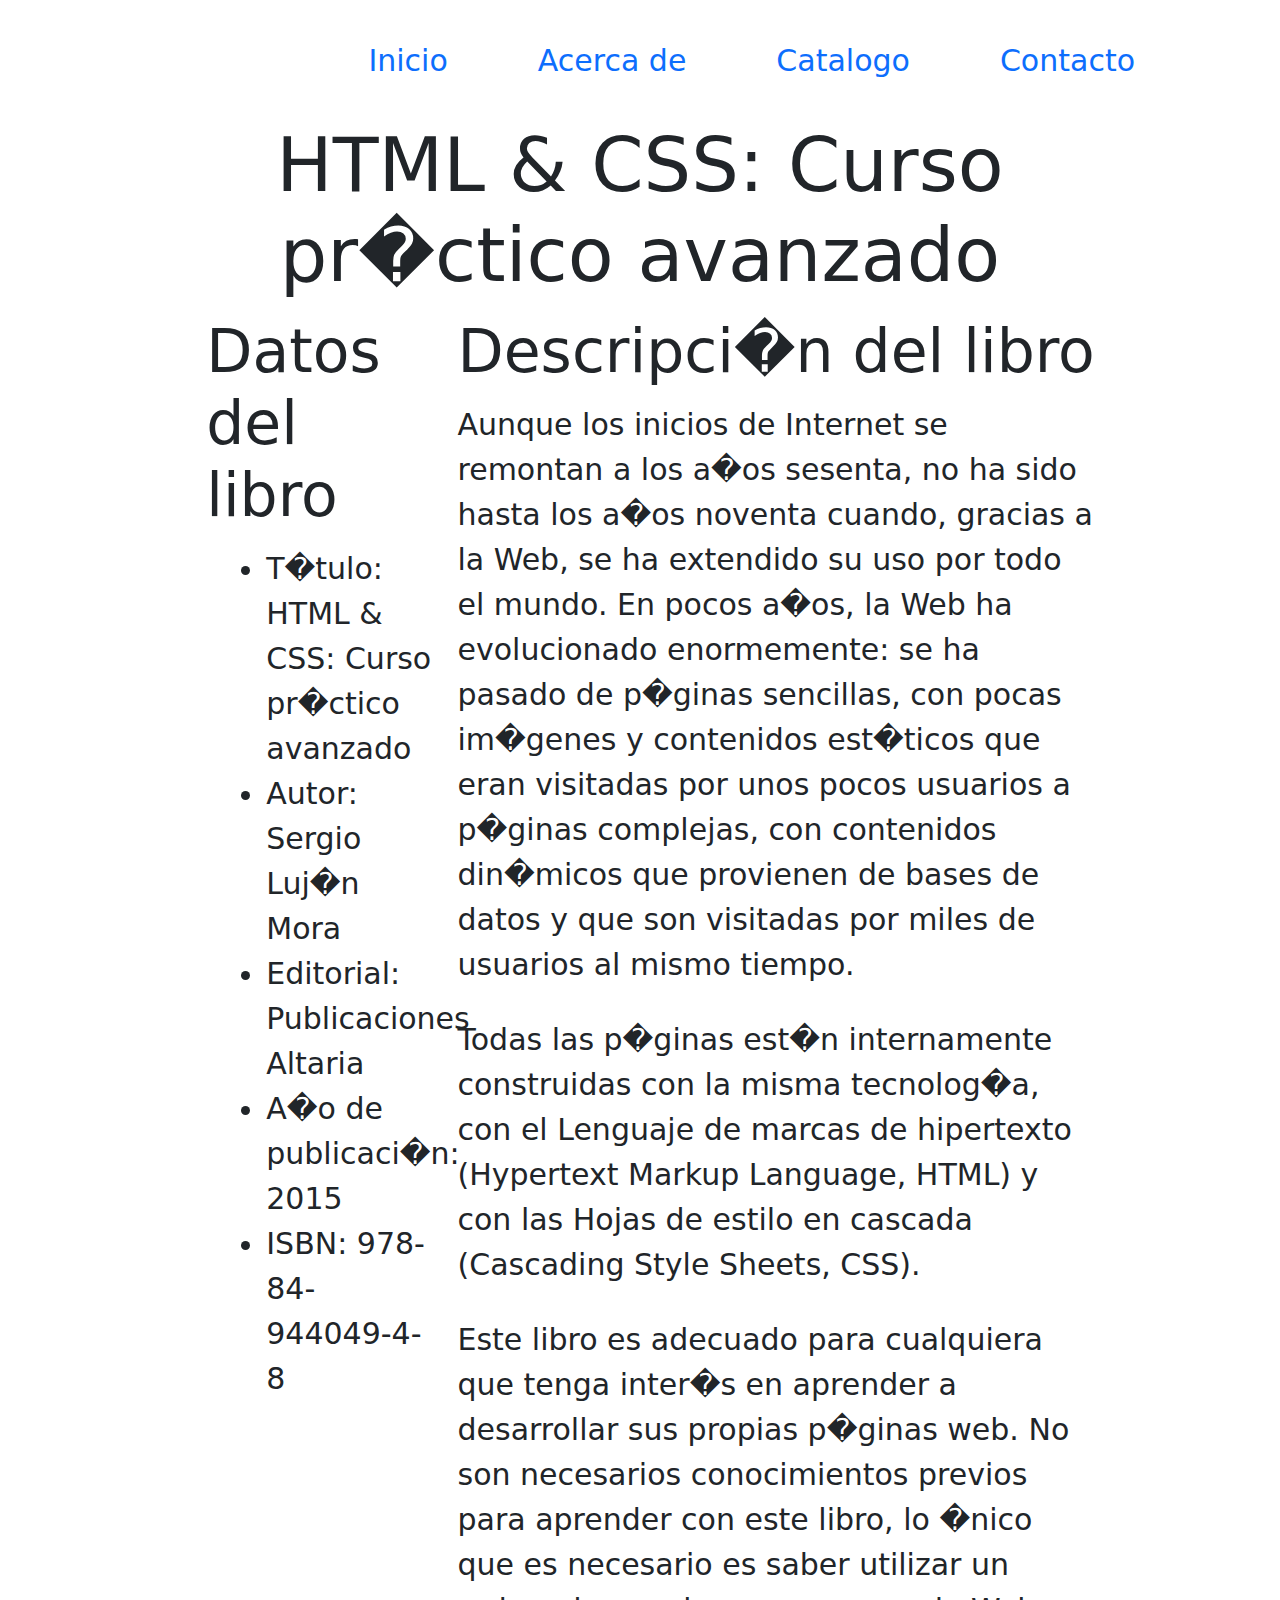
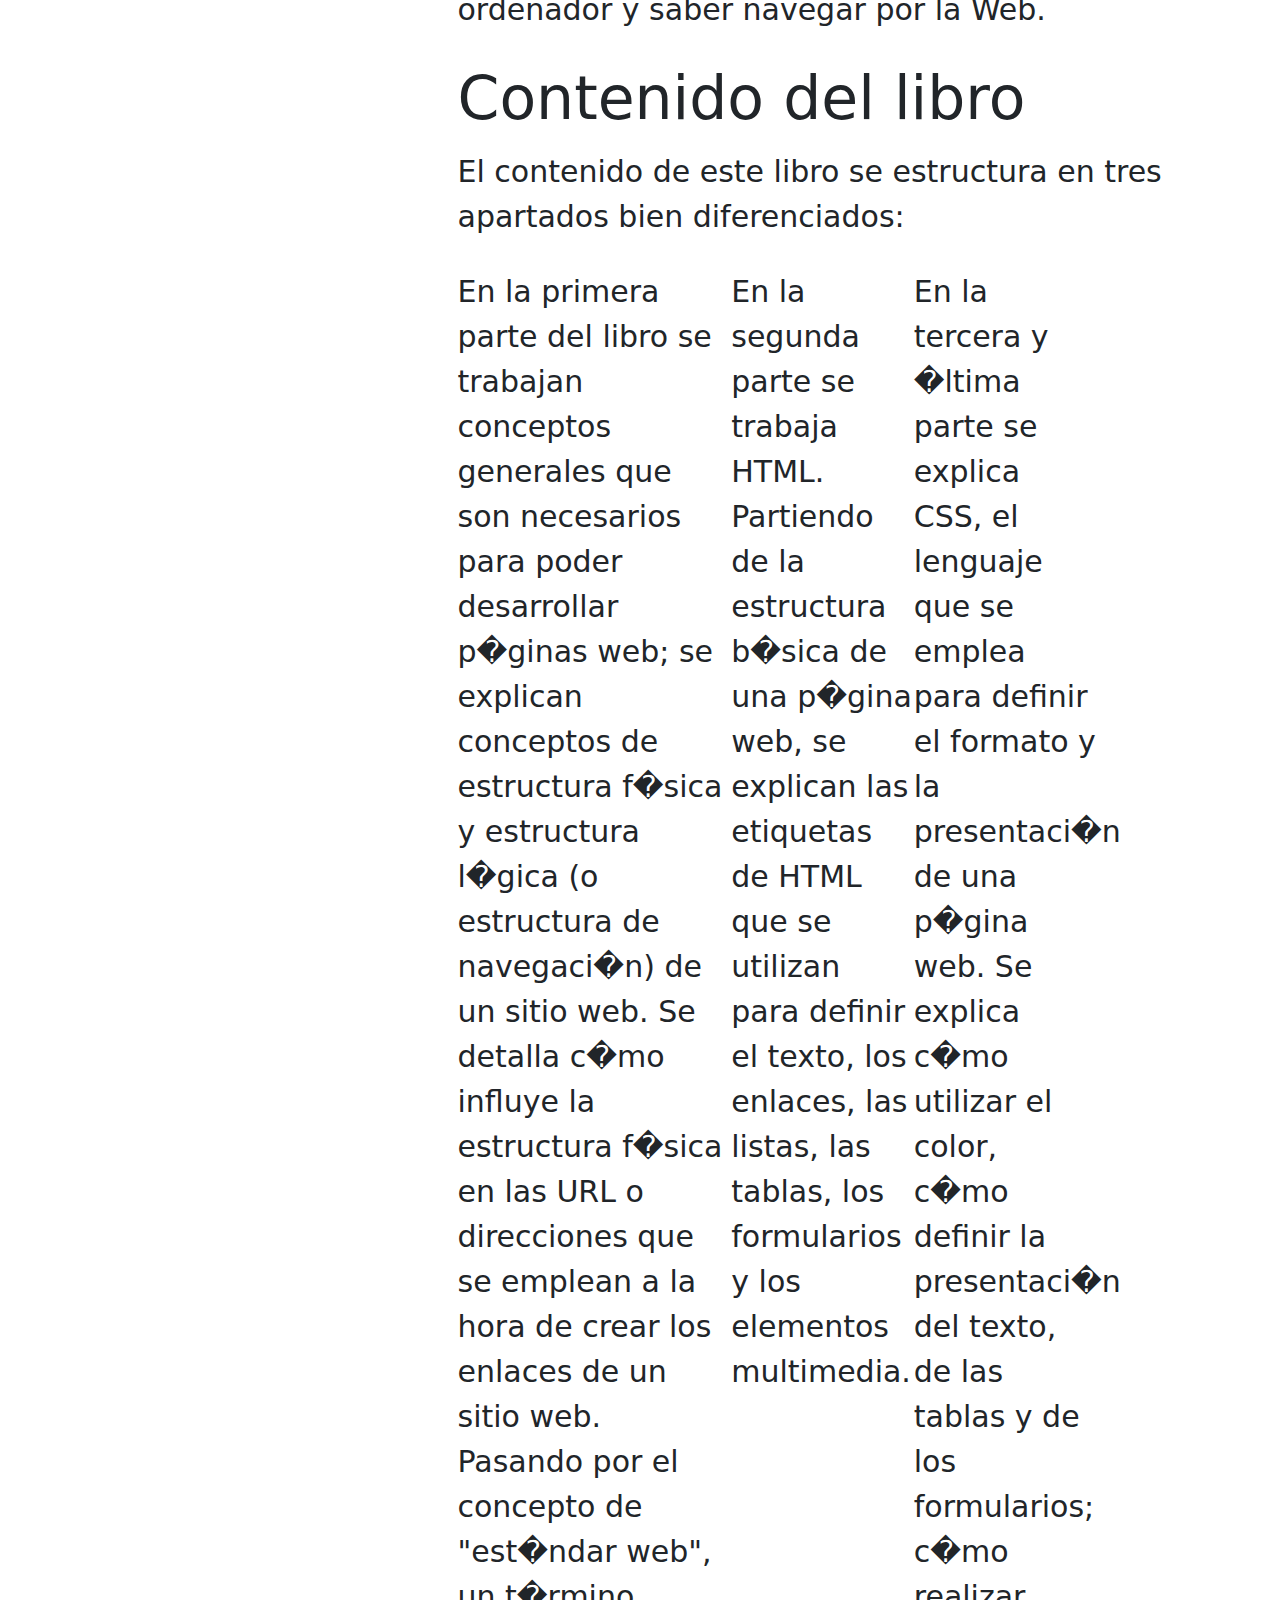
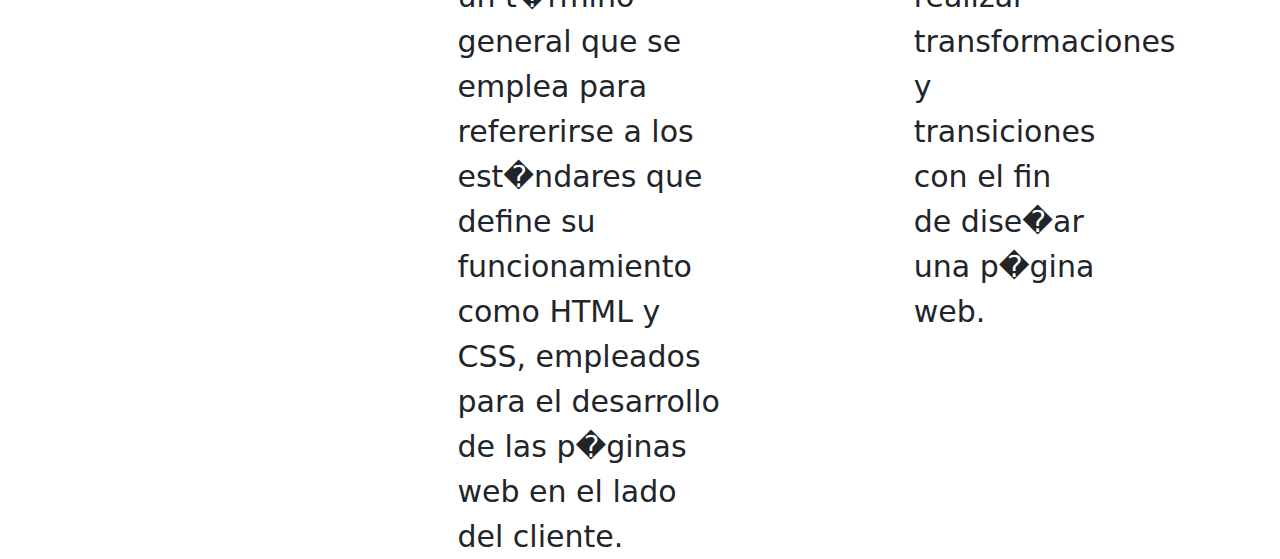
<file: ejercicio2/Diseno-fijo_grid_bootstrap_Gerson.html>
<!DOCTYPE html>
<html>
<head>
<meta charset="utf-8">
  <meta name="viewport" content="width=device-width, initial-scale=1">
  <link rel="stylesheet" href="media.css">
  <link href="https://cdn.jsdelivr.net/npm/bootstrap@5.3.2/dist/css/bootstrap.min.css" rel="stylesheet">
  <script src="https://cdn.jsdelivr.net/npm/bootstrap@5.3.2/dist/js/bootstrap.bundle.min.js"></script>
<title>HTML &amp; CSS: Curso pr�ctico avanzado</title>
</head>
<body class="container">

<div class="container nav justify-content-end p-1"><span class="nav-item p-2"><a class="nav-link" "href="#">Inicio</a></span><span class="nav-item p-2"><a class="nav-link" "href="#">Acerca de</a></span><span class="nav-item p-2"><a class="nav-link" "href="#">Catalogo</a></span><span class="nav-item p-2"><a class="nav-link" "href="#">Contacto</a></span></div>


<h1 class="container text-center">HTML &amp; CSS: Curso pr�ctico avanzado</h1>

<div class="container">

<div class="row">
    <div class="col-sm-1">

</div>

<div class="col-sm-3">
<h2>Datos del libro</h2>

<ul>
<li>T�tulo: HTML &amp; CSS: Curso pr�ctico avanzado</li>
<li>Autor: Sergio Luj�n Mora</li>
<li>Editorial: Publicaciones Altaria</li>
<li>A�o de publicaci�n: 2015</li>
<li>ISBN: 978-84-944049-4-8</li>
</ul>

</div>

<div class="col-sm-7 p-0">

<h2>Descripci�n del libro</h2>

<p>
Aunque los inicios de Internet se remontan a los a�os sesenta, no ha sido hasta los a�os noventa cuando, gracias a la Web, se ha extendido su uso por todo el mundo. En pocos a�os, la Web ha evolucionado enormemente: se ha pasado de p�ginas sencillas, con pocas im�genes y contenidos est�ticos que eran visitadas por unos pocos usuarios a p�ginas complejas, con contenidos din�micos que provienen de bases de datos y que son visitadas por miles de usuarios al mismo tiempo.
</p>

<p>
Todas las p�ginas est�n internamente construidas con la misma tecnolog�a, con el Lenguaje de marcas de hipertexto (Hypertext Markup Language, HTML) y con las Hojas de estilo en cascada (Cascading Style Sheets, CSS).
</p>

<p>
Este libro es adecuado para cualquiera que tenga inter�s en aprender a desarrollar sus propias p�ginas web. No son necesarios conocimientos previos para aprender con este libro, lo �nico que es necesario es saber utilizar un ordenador y saber navegar por la Web.
</p>
</div>

<div class="col-sm-1">

</div>

</div>
</div>


<div class="container">

<div class="row">
    <div class="col-sm-4">

</div>

<div class="col-sm-8 p-0">
<h2>Contenido del libro</h2>

<p>
El contenido de este libro se estructura en tres apartados bien diferenciados:
</p>

</div>
</div>
</div>


<div class="container">

<div class="row">
    <div class="col-sm-4">

</div>

<div class="col-sm-3 p-0">
En la primera parte del libro se trabajan conceptos generales que son necesarios para poder desarrollar p�ginas web; se explican conceptos de estructura f�sica y estructura l�gica (o estructura de navegaci�n) de un sitio web. Se detalla c�mo influye la estructura f�sica en las URL o direcciones que se emplean a la hora de crear los enlaces de un sitio web. Pasando por el concepto de "est�ndar web", un t�rmino general que se emplea para refererirse a los est�ndares que define su funcionamiento como HTML y CSS, empleados para el desarrollo de las p�ginas web en el lado del cliente.
</div>
<div class="col-sm-2 p-0">
En la segunda parte se trabaja HTML. Partiendo de la estructura b�sica de una p�gina web, se explican las etiquetas de HTML que se utilizan para definir el texto, los enlaces, las listas, las tablas, los formularios y los elementos multimedia.
</div>
<div class="col-sm-2 p-0">
En la tercera y �ltima parte se explica CSS, el lenguaje que se emplea para definir el formato y la presentaci�n de una p�gina web. Se explica c�mo utilizar el color, c�mo definir la presentaci�n del texto, de las tablas y de los formularios; c�mo realizar transformaciones y transiciones con el fin de dise�ar una p�gina web.

<div class="col-sm-1">

</div>

</div>
</div>
</div>


</body>
</html>
</file>
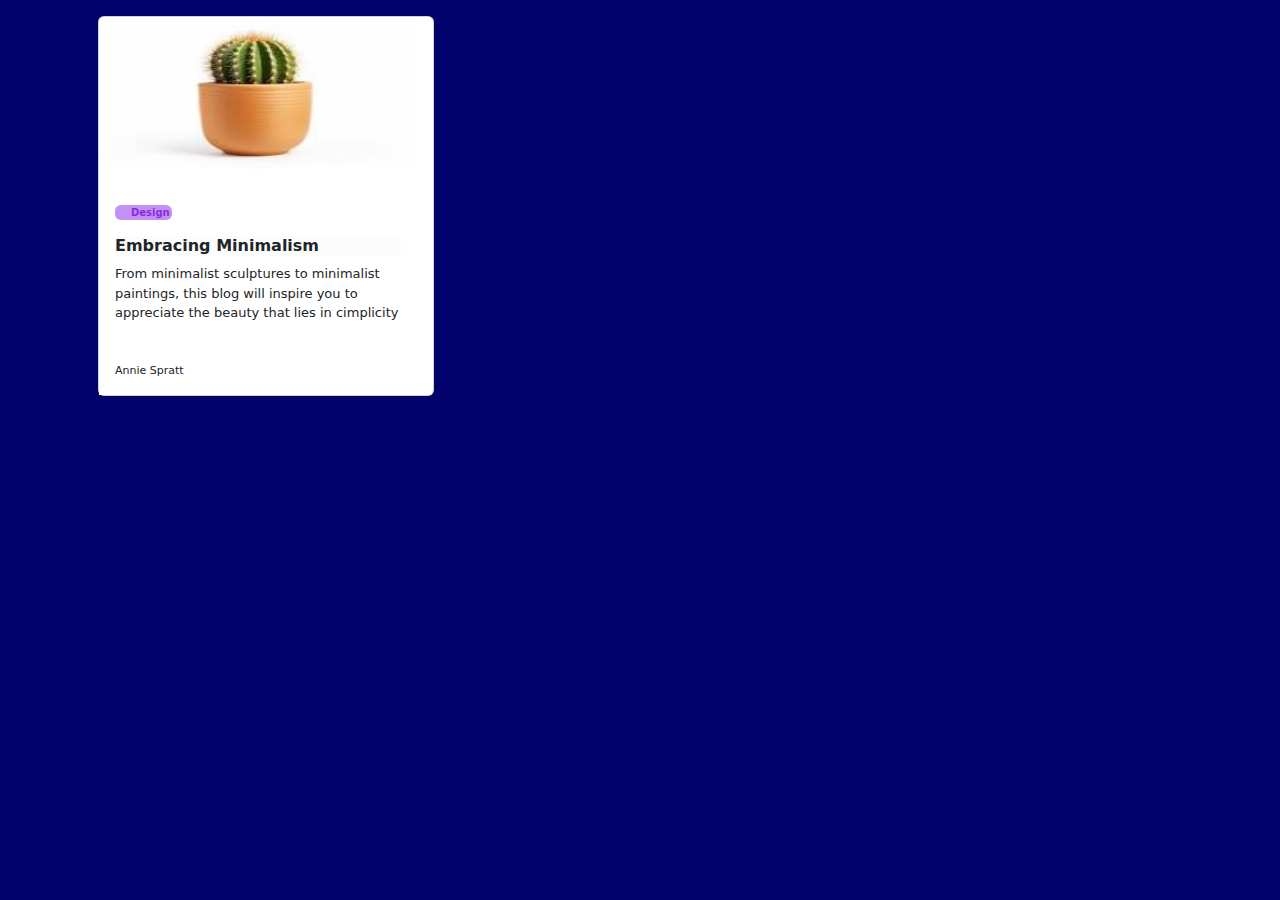
<file: ejercicio4/targeta_sencilla.html>
<!DOCTYPE html>
<html lang="en">
<head>
  <title>Bootstrap Example</title>
  <meta charset="utf-8">
  <meta name="viewport" content="width=device-width, initial-scale=1">
  <link href="estilos.css" rel="stylesheet">
  <link href="https://cdn.jsdelivr.net/npm/bootstrap@5.3.2/dist/css/bootstrap.min.css" rel="stylesheet">
  <script src="https://cdn.jsdelivr.net/npm/bootstrap@5.3.2/dist/js/bootstrap.bundle.min.js"></script>
</head>
<body style="background-color: rgb(2, 2, 109);">

    <div class="container mt-3 misbordes mitamaño">
        
        <div class="card misbordes mitamaño">

          <img class="card-img-top miimagen" src="[data-uri]" alt="Cactus" style="width:100%">
          <div class="card-body" style="background-color:white;">
            <p class="card-text miboton rounded">Design</p>
            <h4 class="card-title mititulo">Embracing Minimalism</h4>
            <div class="mitexto">
              <p class="card-text">From minimalist sculptures to minimalist</p>
              <p class="card-text">paintings, this blog will inspire you to</p>
              <p class="card-text">appreciate the beauty that lies in cimplicity</p>
            </div>
              <p class="card-text minombre">Annie Spratt</p>
          
          </div>

        </div>

    </div>

</body>
</html>
</file>
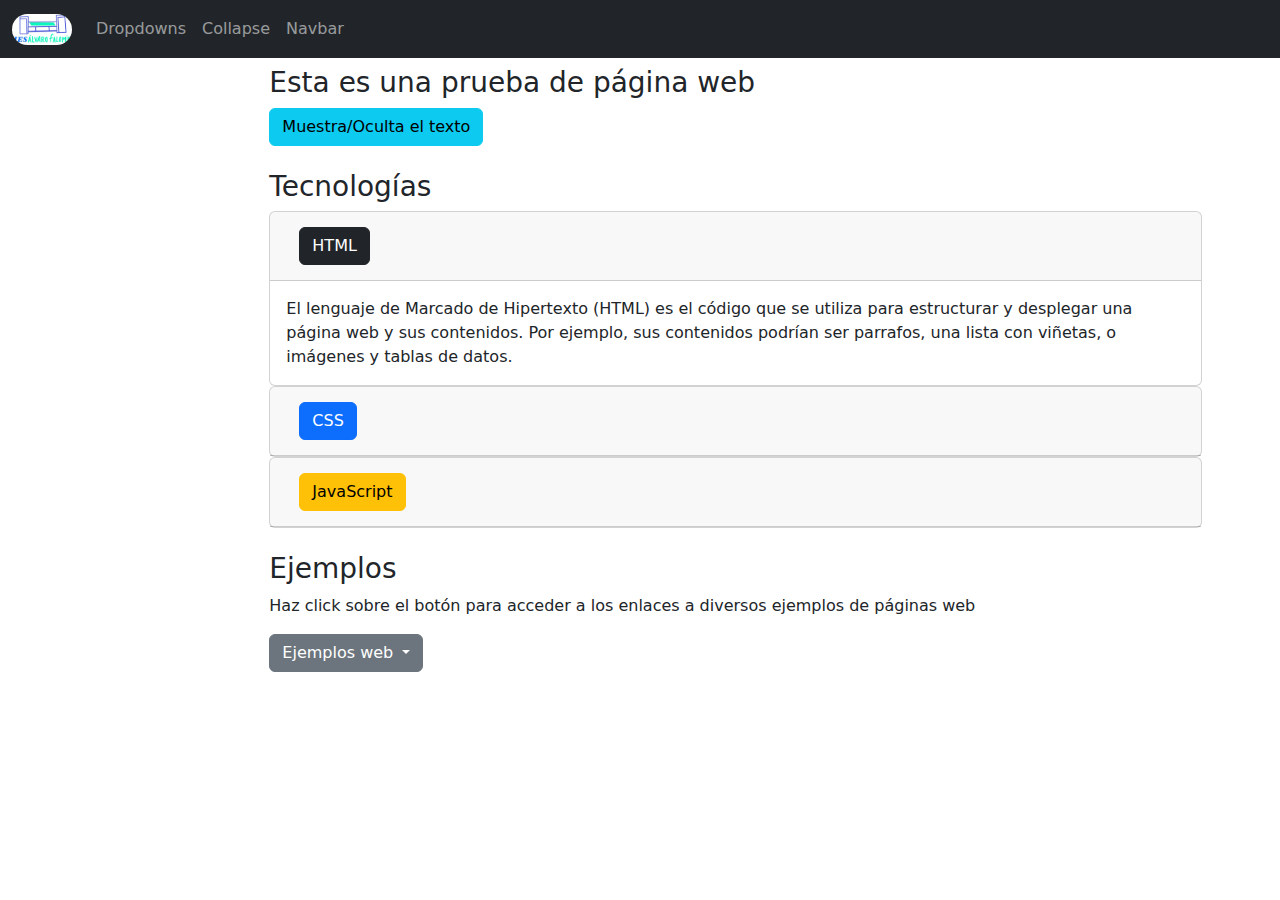
<file: ejercicio5/ejercicio_bootstrap.html>
<!DOCTYPE html>
<html lang="en">
<head>
  <title>Bootstrap Example</title>
  <meta charset="utf-8">
  <meta name="viewport" content="width=device-width, initial-scale=1">
  <link href="https://cdn.jsdelivr.net/npm/bootstrap@5.3.2/dist/css/bootstrap.min.css" rel="stylesheet">
  <script src="https://cdn.jsdelivr.net/npm/bootstrap@5.3.2/dist/js/bootstrap.bundle.min.js"></script>
</head>

<body>

    <nav class="navbar navbar-expand-sm bg-dark navbar-dark">
        <div class="container-fluid">
          <a class="navbar-brand" href="#">
            <img src="[data-uri]"
            alt="Logo" style="width:60px;" class="rounded-pill">
          </a>

            <div class="collapse navbar-collapse" id="collapsibleNavbar">
                <ul class="navbar-nav">
                    <li class="nav-item">
                        <a class="nav-link" href="#">Dropdowns</a>
                    </li>
                    <li class="nav-item">
                        <a class="nav-link" href="#">Collapse</a>
                    </li>
                    <li class="nav-item">
                        <a class="nav-link" href="#">Navbar</a>
                    </li>
                </ul>
            </div>
        </div>

        
      </nav>


      <div class="container p-2">
        <div class="row">
            <div class="col-sm-2"></div>
            <div class="col-sm-10">
                
                <h3>Esta es una prueba de página web</h3>
                
                
                <button type="button" class="btn btn-info" data-bs-toggle="collapse" data-bs-target="#demo">Muestra/Oculta el texto</button>
                <div id="demo" class="collapse">
                    Una Página Web es un documento electrónico que forma parte de la WWW (World Wide Web) generalmente construido en el lenguaje HTML (Hyper Text Markup Language
                    o Lenguaje de Marcado de Hipertexto) ó en XHTML (eXtensible Hyper Text Markup o Lenguaje de Marcado de Hipertexto Extensible).
                </div>
                
                

                <h3 class="pt-4">Tecnologías</h3>




                <div id="accordion">
                    <div class="card">
                      <div class="card-header">
                        <a class="btn" data-bs-toggle="collapse" href="#collapseOne">
                            <button type="button" class="btn btn-dark" data-bs-toggle="collapse" href="#collapseOne">HTML</button>
                        </a>
                      </div>
                      <div id="collapseOne" class="collapse show" data-bs-parent="#accordion">
                        <div class="card-body">
                            El lenguaje de Marcado de Hipertexto (HTML) es el código que se utiliza para estructurar y desplegar una página web y sus contenidos. Por ejemplo, sus contenidos
                            podrían ser parrafos, una lista con viñetas, o imágenes y tablas de datos.
                        </div>
                      </div>
                    </div>
                    <div class="card">
                      <div class="card-header">
                        <a class="collapsed btn" data-bs-toggle="collapse" href="#collapseTwo">
                            <button type="button" class="btn btn-primary" data-bs-toggle="collapse" href="#collapseTwo">CSS</button>
                      </a>
                      </div>
                      <div id="collapseTwo" class="collapse" data-bs-parent="#accordion">
                        <div class="card-body text-primary">
                            CSS son las siglas en inglés para «hojas de estilo en cascada» (Cascading Style Sheets). Básicamente, es un lenguaje que maneja el diseño y presentación de las páginas
                            web ,es decir, cómo lucen cuando un usuario las visita. Funciona junto con el lenguaje HTML que se encarga del contenido básico de los sitios. Se les denomina hojas de
                            estilo «en cascada» porque puedes tener varias y una de ellas con las propiedades heredadas (o «en cascada») de otras. Para muchas personas , una simple plantilla de
                            blog es suficiente. Aun así, cuando quieras personalizar la apariencia de un sitio, ncesitarás implementar CSS que, en conjunto con un buen CMS, te ayudará a
                            potenciar el alcance de tu contenido.
                        </div>
                      </div>
                    </div>
                    <div class="card">
                      <div class="card-header">
                        <a class="collapsed btn" data-bs-toggle="collapse" href="#collapseThree">
                            <button type="button" class="btn btn-warning" data-bs-toggle="collapse" href="#collapseThree">JavaScript</button>
                        </a>
                      </div>
                      <div id="collapseThree" class="collapse" data-bs-parent="#accordion">
                        <div class="card-body text-warning">
                            JavaScript es un lenguaje de programación o de secuencias de comandos que te permite implementar funciones complejas en páginas web. Cada vez que una página
                            web hace algo más que sentarse allí y mostrar información estática para que las veas, muestra oportunas actualizaciones de contenido, mapas interactivos, animación
                            de Gráficos 2D/3D, desplazamiento de máquinas reproductoras de vídeo, etc., puedes apostar que probablemente JavaScript está involucrado. Es la tercera capa del
                            pastel de las tecnologías web estándar, dos de las cuales (HTML y CSS) hemos cubierto con mucho más detalle en otras partes del Área de aprendizaje. 
                        </div>
                      </div>
                    </div>
                  </div>


                  <h3 class="pt-4">Ejemplos</h3>
                  <p>Haz click sobre el botón para acceder a los enlaces a diversos ejemplos de páginas web</p>


                  <div class="dropdown">
                    <button type="button" class="btn btn-secondary dropdown-toggle" data-bs-toggle="dropdown">
                        Ejemplos web
                    </button>
                    <ul class="dropdown-menu">
                      <li><a class="dropdown-item text-warning" href="https://www.pennyjuice.com/">Pennyjuice : abuso del color</a></li>
                      <li><a class="dropdown-item" href="https://www.louvre.fr/en/online-tours">Elegante : museo del Louvre</a></li>
                      <li><a class="dropdown-item text-danger" href="https://www.lingscars.com/">LingsCARS : indescriptible</a></li>
                    </ul>
                  </div>


                </div>

            </div>
        </div>
      </div>


      

</body>
</html>
</file>
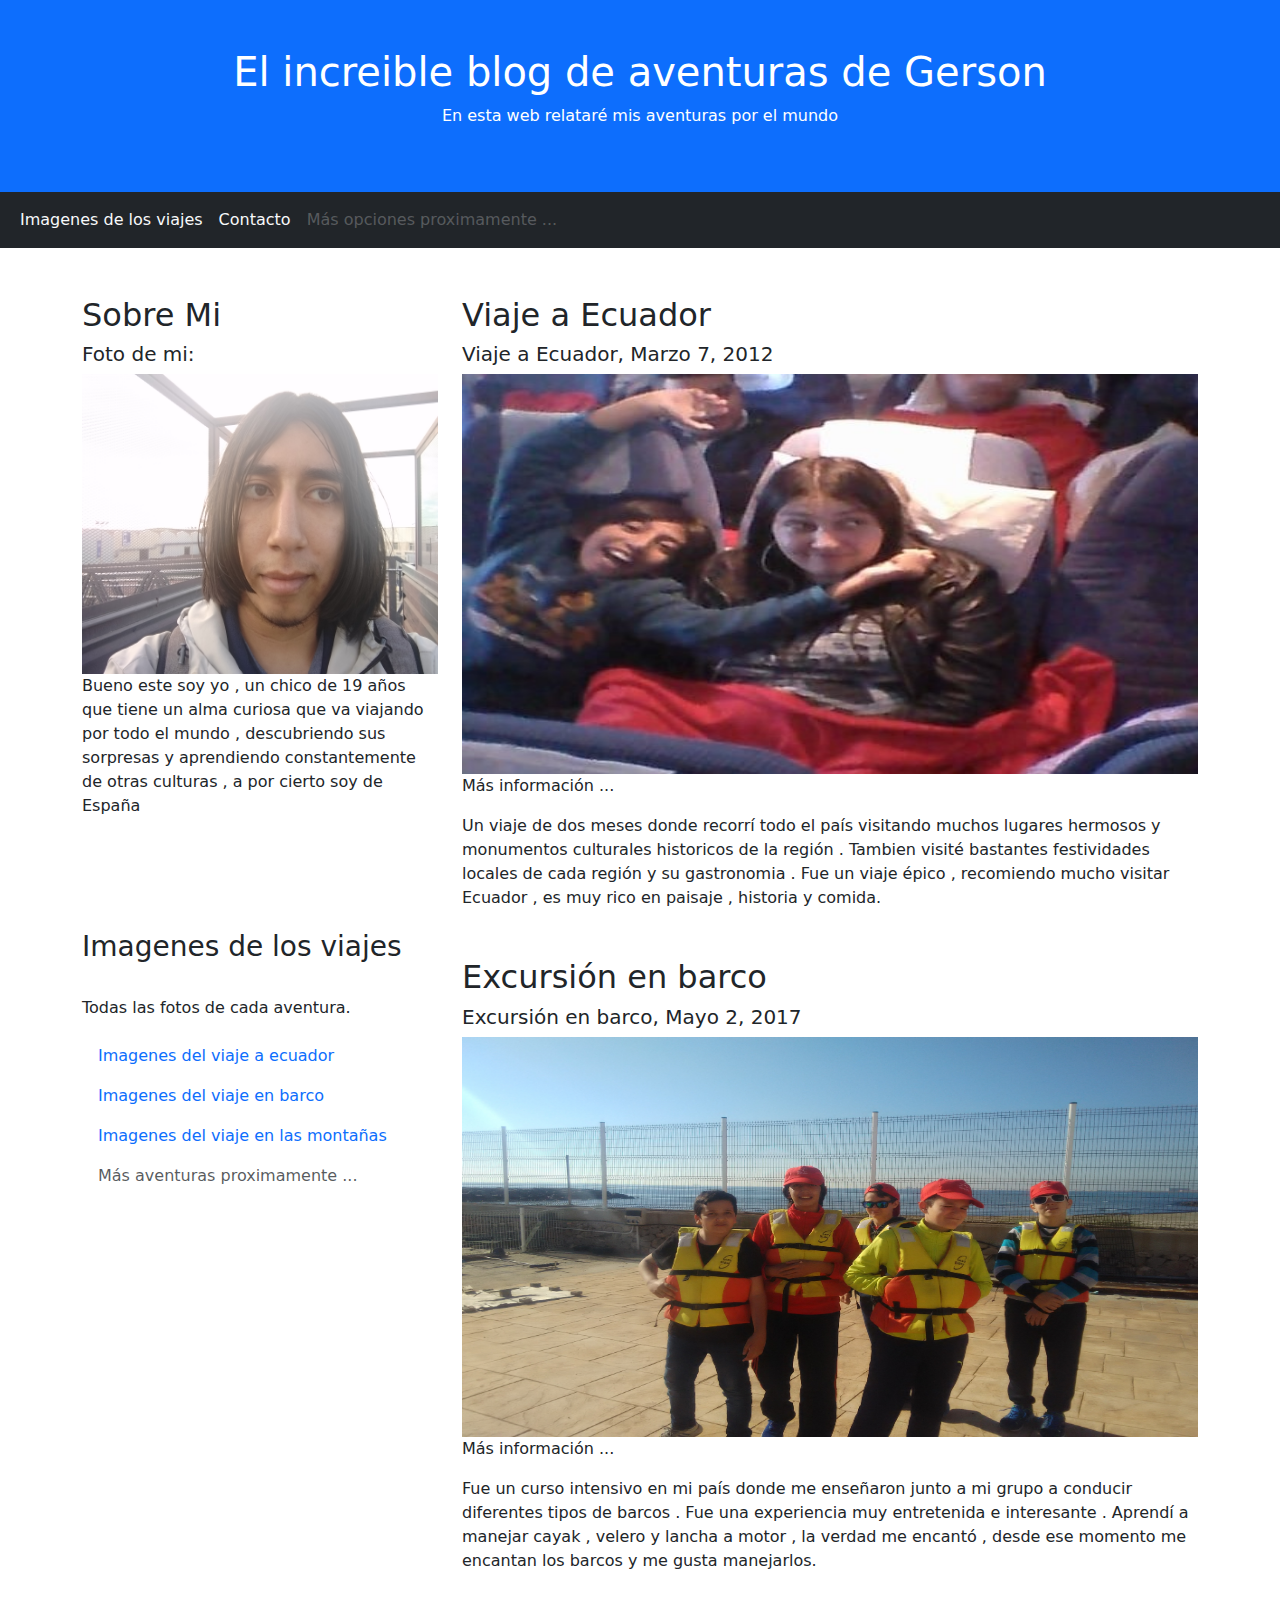
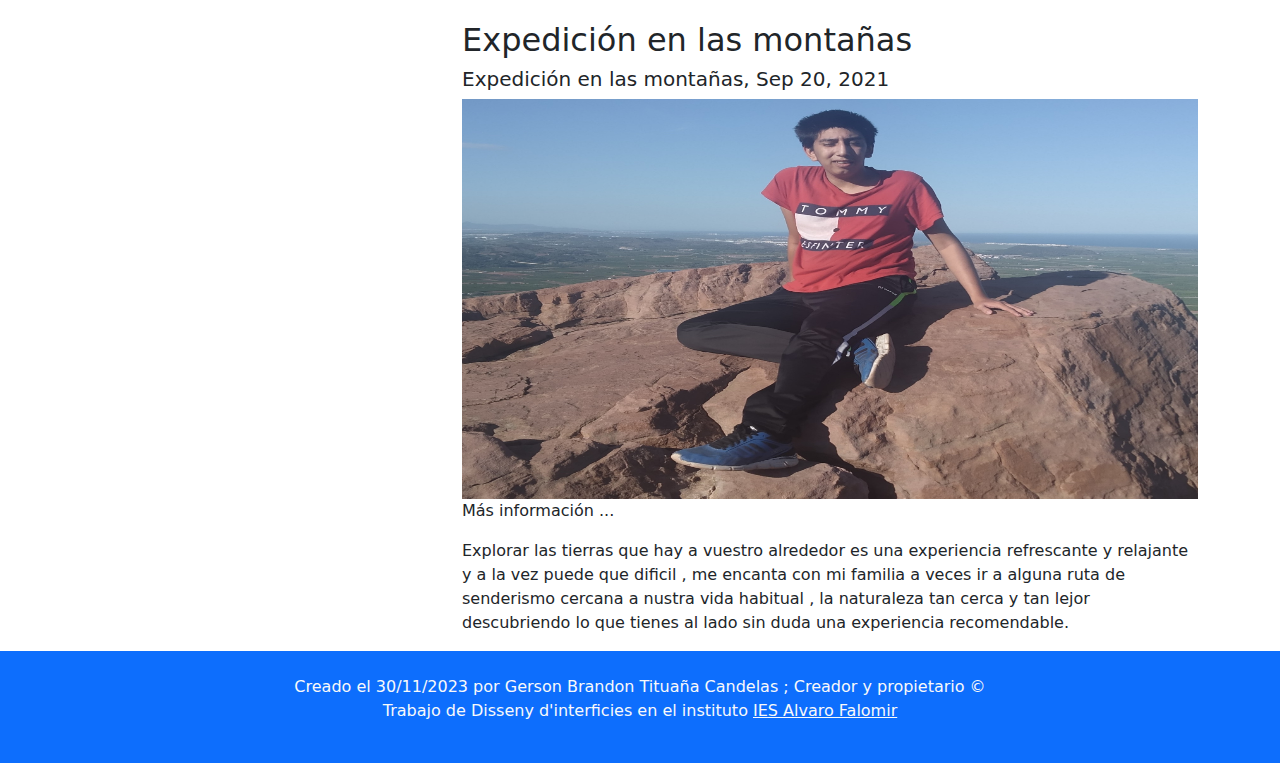
<file: ejercicio8/Template_Gerson/mytemplate.html>
<!DOCTYPE html>
<html lang="en">
<head>
  <title>Bootstrap 5 Website Example</title>
  <meta charset="utf-8">
  <meta name="viewport" content="width=device-width, initial-scale=1">
  <link href="https://cdn.jsdelivr.net/npm/bootstrap@5.3.2/dist/css/bootstrap.min.css" rel="stylesheet">
  <script src="https://cdn.jsdelivr.net/npm/bootstrap@5.3.2/dist/js/bootstrap.bundle.min.js"></script>
  <style>
  .fakeimg {
    height: 200px;
    background: #aaa;
  }
  </style>
</head>
<body>

<header class="p-5 bg-primary text-white text-center">
  <h1>El increible blog de aventuras de Gerson</h1>
  <p>En esta web relataré mis aventuras por el mundo</p> 
</header>

<nav class="navbar navbar-expand-sm bg-dark navbar-dark">
  <div class="container-fluid">
    <ul class="navbar-nav">
      <li class="nav-item">
        <a class="nav-link text-light" href="#img_viajes">Imagenes de los viajes</a>
      </li>
      <li class="nav-item">
        <a class="nav-link text-light" href="paginas/contacto.html">Contacto</a>
      </li>
      <li class="nav-item">
        <a class="nav-link disabled" href="#">Más opciones proximamente ...</a>
      </li>
    </ul>
  </div>
</nav>

<div class="container mt-5">
  <div class="row">
    <div class="col-sm-4">
      <h2>Sobre Mi</h2>
      <h5>Foto de mi:</h5>
      <img src="imagenes/mi_imagen.jpg" style="height: 300px;width: 100%;">
      <p>Bueno este soy yo , un chico de 19 años que tiene un alma curiosa que va viajando por todo el mundo , descubriendo sus sorpresas y aprendiendo constantemente de otras culturas , a por cierto soy de España</p>
    <div class="pt-5 pb-2">
      <h3 id="img_viajes" class="mt-4 pt-4">Imagenes de los viajes</h3>
      <p class="pt-4">Todas las fotos de cada aventura.</p>
      <ul class="nav nav-pills flex-column">
        <li class="nav-item">
          <a class="nav-link" href="paginas/carrusel_viaje_ecuador.html">Imagenes del viaje a ecuador</a>
        </li>
        <li class="nav-item">
          <a class="nav-link" href="paginas/carrusel_viaje_barco.html">Imagenes del viaje en barco</a>
        </li>
        <li class="nav-item">
            <a class="nav-link" href="paginas/carrusel_viaje_montañas.html">Imagenes del viaje en las montañas</a>
        </li>
        <li class="nav-item">
          <a class="nav-link disabled" href="#">Más aventuras proximamente ...</a>
        </li>
      </ul>
    </div>
      <hr class="d-sm-none">
    </div>
    <div class="col-sm-8">
      <h2>Viaje a Ecuador</h2>
      <h5>Viaje a Ecuador, Marzo 7, 2012</h5>
      <img src="imagenes/imagenes_viaje_ecuador/viaje _ecuador_titulo.jpg" alt="Yo en ecuador" style="height: 400px;width: 100%;">
      <p>Más información ...</p>
      <p>Un viaje de dos meses donde recorrí todo el país visitando muchos lugares hermosos y monumentos culturales historicos de la región . Tambien visité bastantes festividades locales de cada región y su gastronomia . Fue un viaje épico , recomiendo mucho visitar Ecuador , es muy rico en paisaje , historia y comida.</p>

      <h2 class="mt-5">Excursión en barco</h2>
      <h5>Excursión en barco, Mayo 2, 2017</h5>
      <img src="imagenes/imagenes_viaje_barco/titulo_viaje_barco.jpg" alt="Yo en barco" style="height: 400px;width: 100%;">
      <p>Más información ...</p>
      <p>Fue un curso intensivo en mi país donde me enseñaron junto a mi grupo a conducir diferentes tipos de barcos . Fue una experiencia muy entretenida e interesante . Aprendí a manejar cayak , velero y lancha a motor , la verdad me encantó , desde ese momento me encantan los barcos y me gusta manejarlos.</p>
    
      <h2 class="mt-5">Expedición en las montañas</h2>
      <h5>Expedición en las montañas, Sep 20, 2021</h5>
      <img src="imagenes/imagenes_viaje_montañas/titulo_viaje_montaña.jpg" alt="Yo en las montañas" style="height: 400px;width: 100%;">
      <p>Más información ...</p>
      <p>Explorar las tierras que hay a vuestro alrededor es una experiencia refrescante y relajante y a la vez puede que dificil , me encanta con mi familia a veces ir a alguna ruta de senderismo cercana a nustra vida habitual , la naturaleza tan cerca y tan lejor descubriendo lo que tienes al lado sin duda una experiencia recomendable.</p>

    </div>
  </div>
</div>



<footer class="p-4 bg-primary">

  <p class="text-center text-light">Creado el 30/11/2023 por Gerson Brandon Tituaña Candelas ; Creador y propietario &#169<br>Trabajo de Disseny d'interficies en el instituto <a class="text-light" href="https://www.iesalvarofalomir.es/">IES Alvaro Falomir</a></p>

</footer>


</body>
</html>
</file>
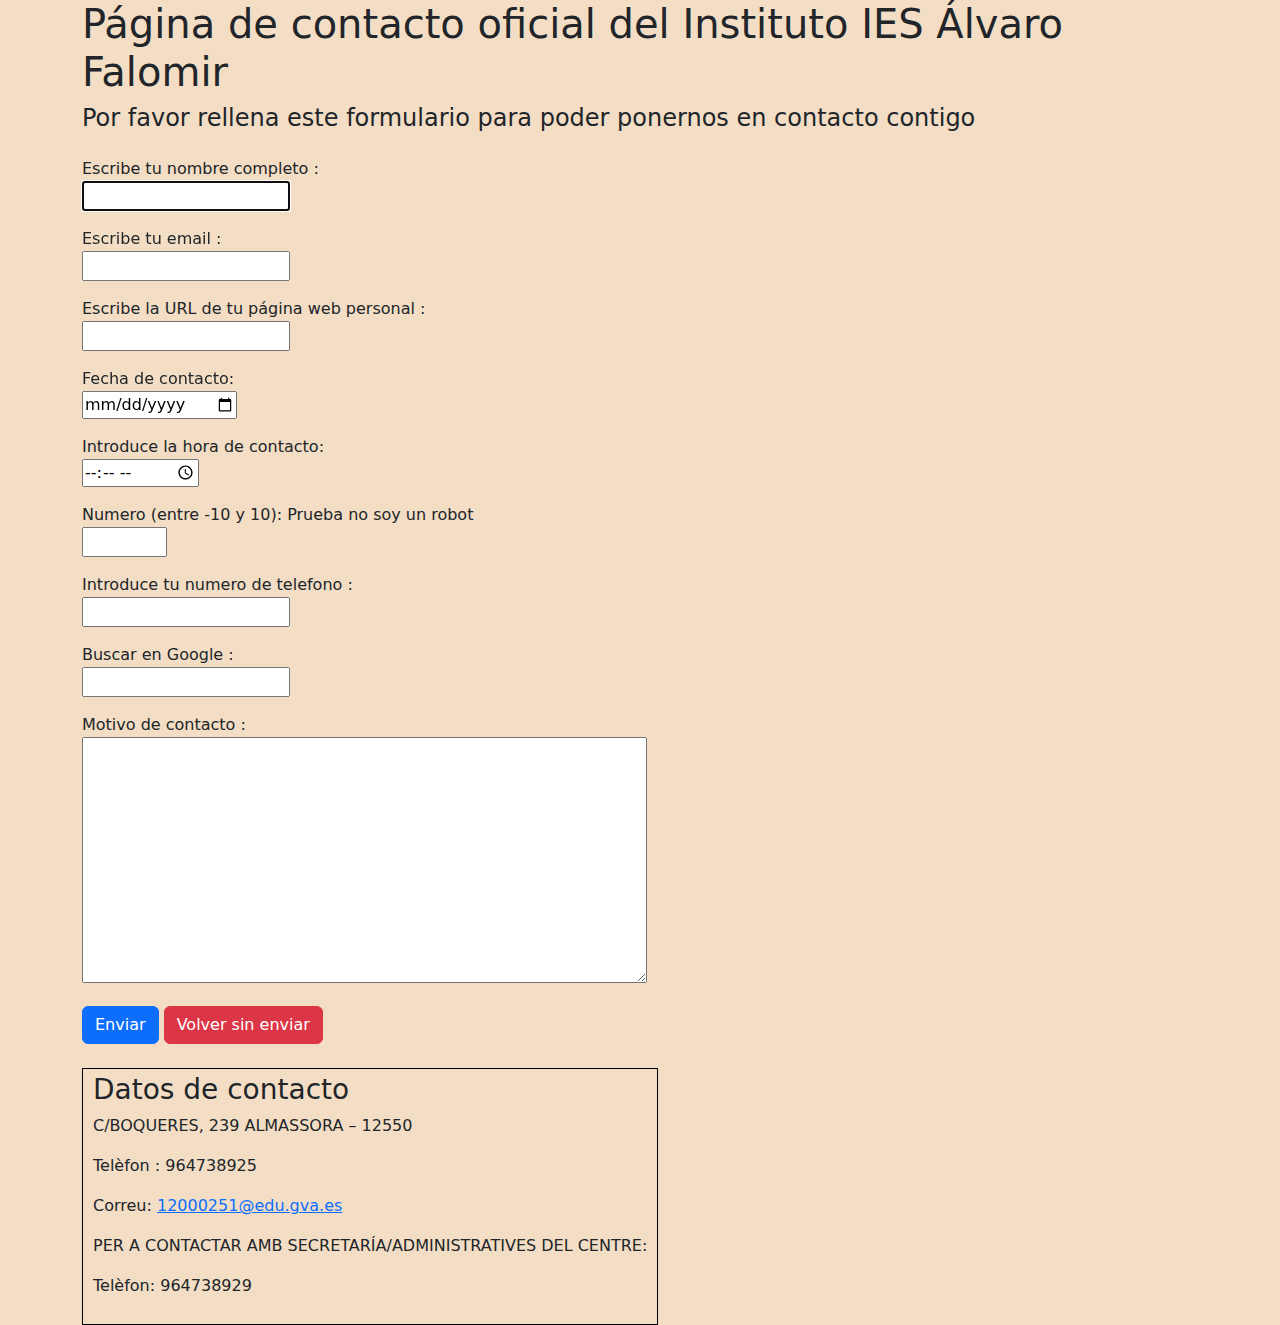
<file: ejercicio9/Pagina_web_gerson/contacto.html>
<!DOCTYPE html>
<html lang="en">
<head>
  <title>Bootstrap 5 Website Example</title>
  <meta charset="utf-8">
  <meta name="viewport" content="width=device-width, initial-scale=1">
  <link href="https://cdn.jsdelivr.net/npm/bootstrap@5.3.2/dist/css/bootstrap.min.css" rel="stylesheet">
  <script src="https://cdn.jsdelivr.net/npm/bootstrap@5.3.2/dist/js/bootstrap.bundle.min.js"></script>
</head>
<body style="background-color: rgb(243, 222, 197);">

  <div class="container">
    <h1>Página de contacto oficial del Instituto IES Álvaro Falomir</h1>
    <h4>Por favor rellena este formulario para poder ponernos en contacto contigo</h4>
  </div>


    <form target="_blank" method="get" class="container">

        <label class="mt-3" for="fname">Escribe tu nombre completo :</label><br>
        <input type="text" id="fname" name="fname" autofocus><br>
  
        <label class="mt-3" for="email">Escribe tu email :</label><br>
        <input type="email" id="email" name="email" required><br>
  
        <label class="mt-3" for="homepage">Escribe la URL de tu página web personal :</label><br>
        <input type="url" id="homepage" name="homepage"><br>
  
        <label class="mt-3" for="fecha">Fecha de contacto:</label><br>
        <input type="date" id="fecha" name="fecha"><br>
  
        <label class="mt-3" for="hora">Introduce la hora de contacto:</label><br>
        <input type="time" id="hora" name="hora"><br>
  
        <label class="mt-3" for="quantity">Numero (entre -10 y 10): Prueba no soy un robot</label><br>
        <input type="number" id="quantity" name="quantity" min="-10" max="10"><br>
  
        <label class="mt-3" for="phone">Introduce tu numero de telefono :</label><br>
        <input type="tel" id="phone" name="phone" pattern="[0-9]{3}-[0-9]{3}-[0-9]{3}"><br>
  
        <label class="mt-3" for="gsearch">Buscar en Google :</label><br>
        <input type="search" id="gsearch" name="gsearch"><br>

        <label class="mt-3" for="message">Motivo de contacto :</label><br>
        <textarea name="message" rows="10" cols="67"></textarea><br>
  
  
         <input class="mt-3 btn btn-primary" type="submit" onclick="alert('En pocos minutos se te notificara si se ha aceptado tu solicitud')" value="Enviar">

         <a class="mt-3 btn btn-danger" href="index.html">Volver sin enviar</a><br><br>

          <div style="border: 1px solid black;padding: 10px;width: max-content;" class="wp-block-image pt-1">

            <h3>Datos de contacto</h3>
            
              <p>C/BOQUERES, 239 ALMASSORA &#8211; 12550</p>
              
              
              
              <p>Telèfon : 964738925</p>
              
              
              
              <p>Correu: <a href="mailto:12000251@edu.gva.es" target="_blank" rel="noreferrer noopener">12000251@edu.gva.es</a></p>
              
              
              
              <p>PER A CONTACTAR AMB SECRETARÍA/ADMINISTRATIVES DEL CENTRE:</p>
              
              
              <p>Telèfon: 964738929</p>
          
          
          </div>
          
  
      </form>

</body>
</html>
</file>
<file: ejercicio2/media.css>
@media screen and (min-width: 1000px) {
*{
	font-size: 30px;
}

}

@media screen and (max-width: 1000px) {

*{
	font-size: 20px;
	background-color: yellow;
	padding: 30px;
}

}

@media screen and (max-width: 660px) {

*{
	font-size: 12px;
	background-color: lightblue;
	padding: 0px;
}

}
</file>
<file: ejercicio4/estilos.css>
.miboton{
    padding-left:16px;
    margin-right: 16px;
    margin-top: 16px;
    margin-bottom: 16px;
    font-weight:bold;
    font-size: 10px;
    color: blueviolet;
    background-color: rgb(195, 145, 243);
    width: 20%;
    margin-top: 4px;
}

.misbordes{
    margin-top:16px;
    margin-bottom:20px;
    margin-left:16px;
    padding-right:16px;
}

.mitamaño{
    width: 336px;
    height: 336px;
}

.mititulo{
    font-weight:bold;
    background-color: rgb(252, 252, 252);
    padding-bottom: 1px;
    font-size: 16px;
    margin-bottom: 4px;
    margin-top: 16px;
}


div.mitexto > p.card-text{
    padding: 0%;
    margin: 0%;
    font-size: 13px;
}

.minombre{
    margin-top: 40px;
    font-size: 11px;
}

.miimagen{
    margin-bottom: 16px;
    height: 152px;
    width: 336px;
}
</file>
